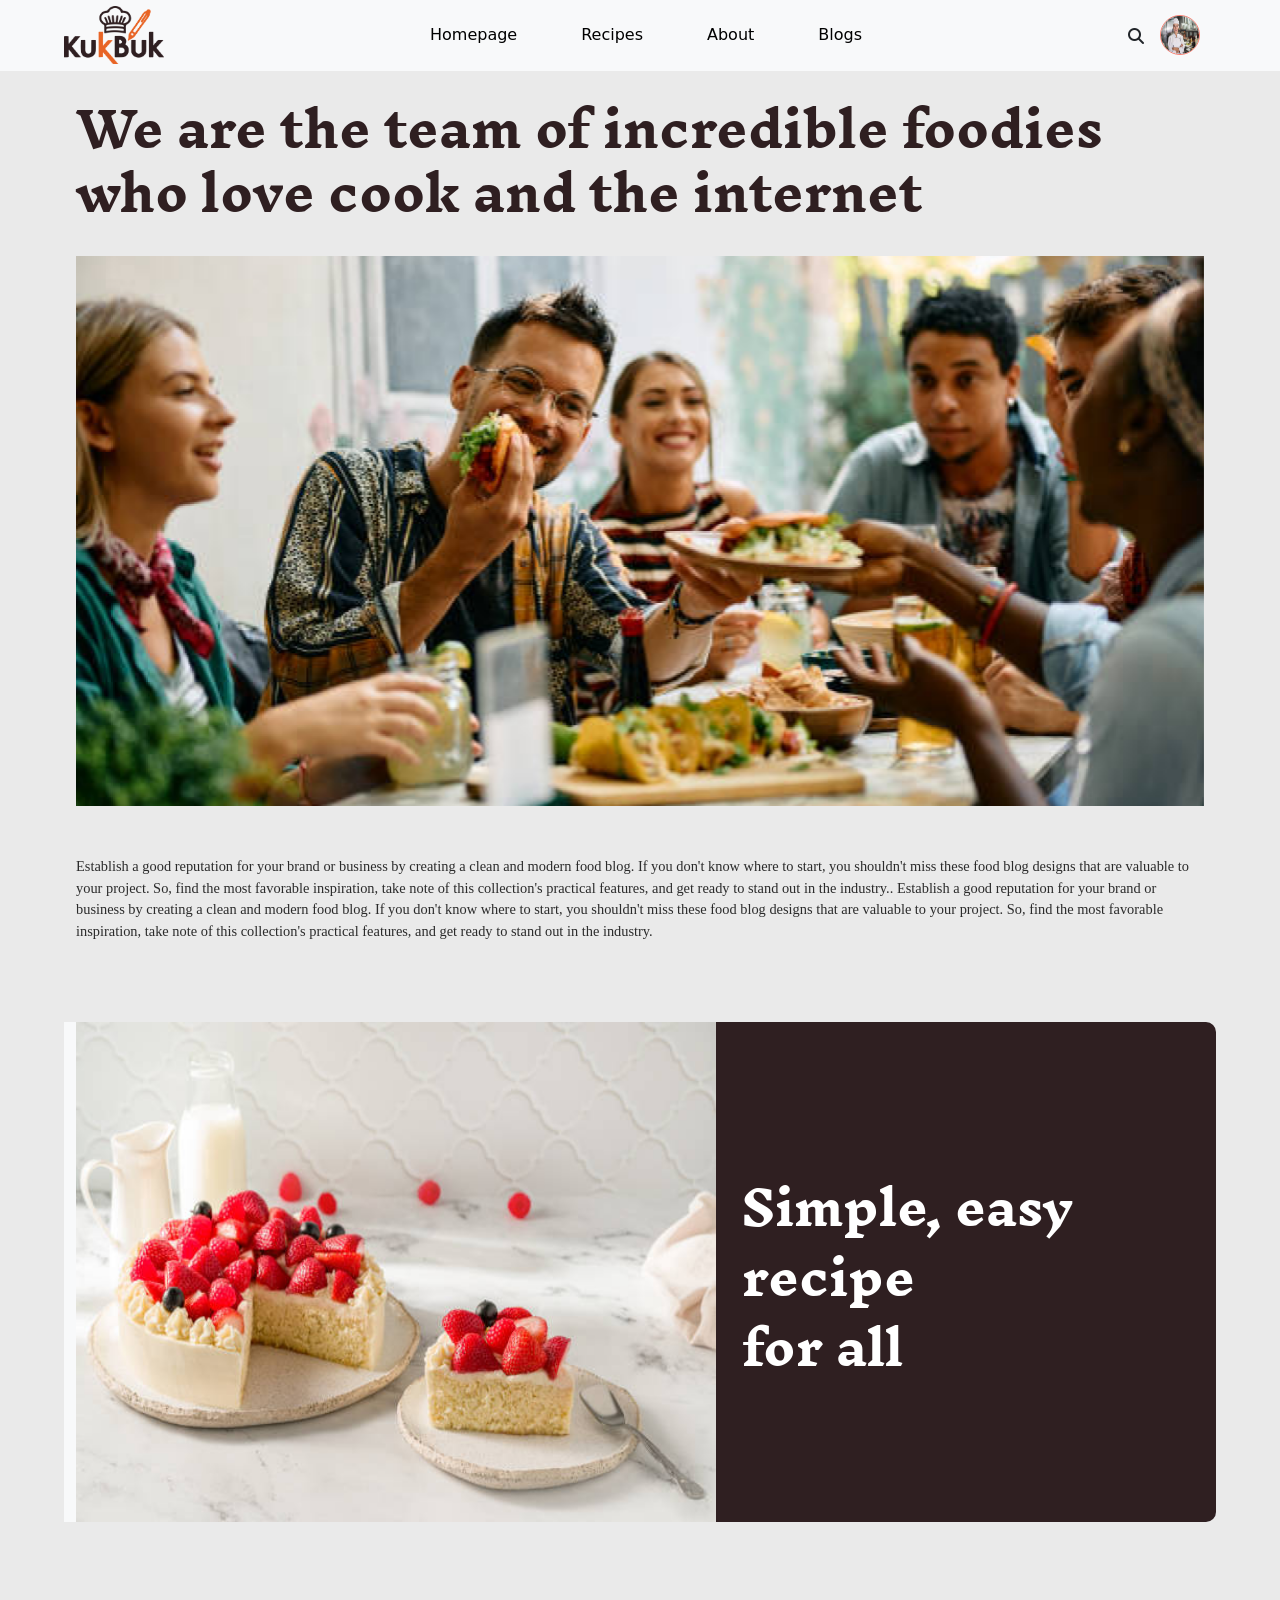
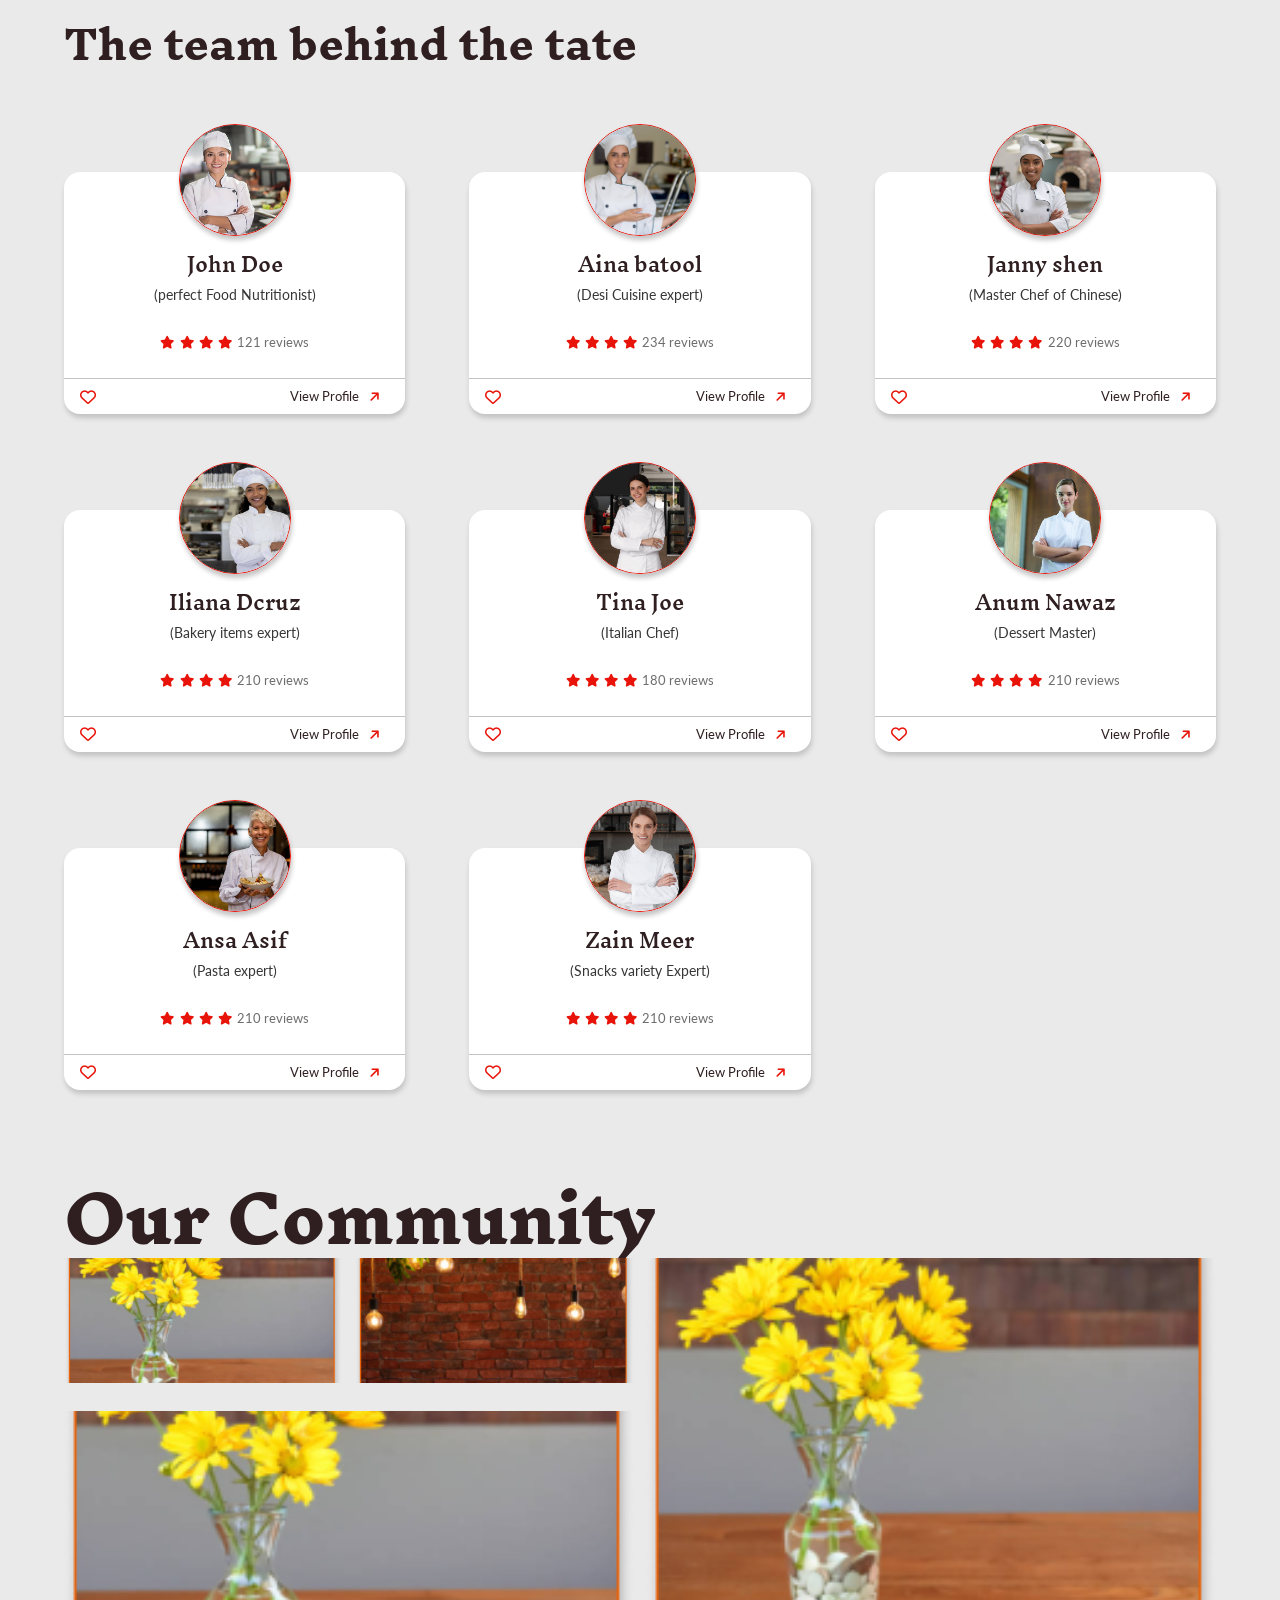
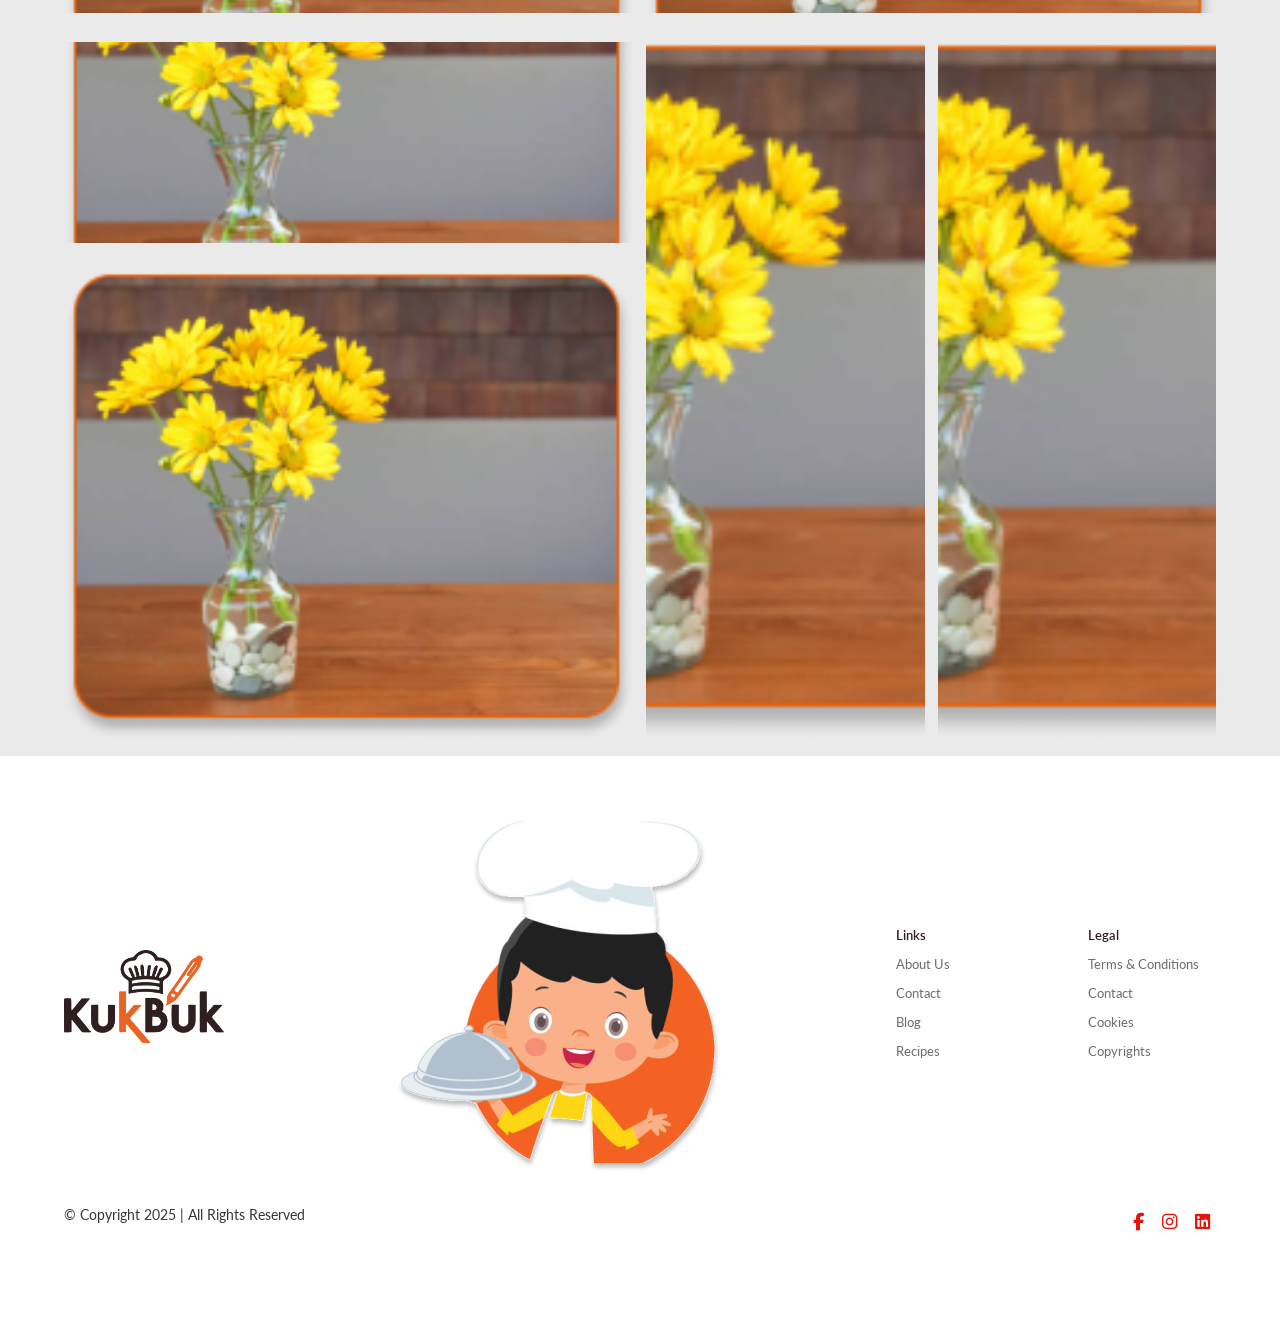
<file: public-src/Assets/blog-page/html/about.html>
<!DOCTYPE html>
<html lang="en">

<head>
  <meta charset="UTF-8">
  <meta name="viewport" content="width=device-width, initial-scale=1.0">
  <link rel="shortcut icon" href="../images/recipe-logo.png" type="image/x-icon" />
  <!-- Font Awesome Library -->
  <link rel="stylesheet" href="https://cdnjs.cloudflare.com/ajax/libs/font-awesome/6.7.2/css/all.min.css">
  <!-- Bootstrap cdn link -->
  <link rel="stylesheet" href="https://cdn.jsdelivr.net/npm/bootstrap@5.3.3/dist/css/bootstrap.min.css"
    integrity="sha384-QWTKZyjpPEjISv5WaRU9OFeRpok6YctnYmDr5pNlyT2bRjXh0JMhjY6hW+ALEwIH" crossorigin="anonymous">
  <script src="https://cdn.jsdelivr.net/npm/@popperjs/core@2.11.8/dist/umd/popper.min.js"
    integrity="sha384-I7E8VVD/ismYTF4hNIPjVp/Zjvgyol6VFvRkX/vR+Vc4jQkC+hVqc2pM8ODewa9r" crossorigin="anonymous">
    </script>
  <!-- Css File -->
  <link rel="stylesheet" href="../style.css">
  <title>About page</title>

<body>
  <!---------- Navbar Code ---------->
  <nav class="navbar navbar-expand-lg bg-body-tertiary fixed-top">
    <img src="../images/recipe-logo.png" alt="KukBuk" class="logo img" width="100">
    <a class="navbar-toggler" type="button" data-bs-toggle="collapse" style="background-color: white;"
      data-bs-target="#navbarSupportedContent" aria-controls="navbarSupportedContent" aria-expanded="false"
      aria-label="Toggle navigation">
      <span class="navbar-toggler-icon"></span>
    </a>
    <div class="collapse navbar-collapse" id="navbarSupportedContent">
      <ul class="navbar-nav mx-auto justify-content-center align-items-center gap-lg-5 gap-3  mb-2 mb-lg-0">
        <li class="nav-item mb-3 mb-lg-0">
          <a class="nav-link active " aria-current="page" href="/index.html">Homepage</a>
        </li>
        <li class="nav-item mb-3 mb-lg-0">
          <a class="nav-link active" aria-current="page" href="/public-src/Assets/all-recipes/html/recipees.html">Recipes</a>
        </li>
        <li class="nav-item mb-3 mb-lg-0">
          <a class="nav-link active" aria-current="page" href="/public-src/Assets/blog-page/html/about.html">About</a>
        </li>
        <li class="nav-item mb-3 mb-lg-0">
          <a class="nav-link active" aria-current="page" href="/public-src/Assets/blog-page/html/blogs.html">Blogs</a>
        </li>
      </ul>
      <form class="d-flex justify-content-center align-items-center mb-3 mb-lg-0" role="search">
        <span class="me-3 pt-1">
          <i class="fa-solid fa-magnifying-glass"></i>
        </span>
        <span class="me-3">
          <img src="../images/chef-image.jpeg" alt="img" class="navcolor img" width="40" height="40" style="border-radius: 50%; border: 1px solid salmon;">
        </span>
      </form>
    </div>
  </nav>

  <!---------- About header ---------->
  <main>
    <div class="container-xxl" id="About">
      <h2 class="abt-heading">We are the team of incredible foodies
        who love cook and the internet</h2>
      <div id="carouselExampleSlidesOnly" class="carousel slide slider" data-bs-ride="carousel">
        <div class="carousel-inner">
          <div class="carousel-item active">
            <img src="../images/image 6.png" class="d-block w-100" alt="..." height="550px">
          </div>
          <div class="carousel-item">
            <img src="../images/food-image2.jpg" class="d-block w-100" alt="..." height="550px">
          </div>
          <div class="carousel-item">
            <img src="../images/food-image.jpg" class="d-block w-100" alt="..." height="550px">
          </div>
        </div>
      </div>
      <p class="abt-para">Establish a good reputation for your brand or business by creating a clean and modern food
        blog.
        If you don't know where to start, you shouldn't miss these
        food blog designs that are valuable to your project. So, find the most favorable inspiration, take note of this
        collection's practical features, and get ready to
        stand out in the industry.. Establish a good reputation for your brand or business by creating a clean and
        modern
        food blog. If you don't know where to start,
        you shouldn't miss these food blog designs that are valuable to your project. So, find the most favorable
        inspiration, take note of this collection's practical
        features, and get ready to stand out in the industry.</p>
    </div>

    <!---------- About header 2 ---------->
    <div class="container-xxl abt-con">
      <div class="row abt-row">
        <div class="col-md-6 bg-light">
          <img src="../images/cake-image.jpeg" height="500px" width="640px">
        </div>
        <div class="col-md-6">
          <h3 class="abt-h3">Simple, easy <br> recipe <br> for all</h3>
        </div>
      </div>
    </div>

    <!---------- All Chefs Profile Code ---------->
    <section class="chefs">
      <div class="chef_head">
        <h3>The team behind the tate</h3>
      </div>
      <section class="chefs_display">
        <!-- Chef Profiles add dynamically here -->
      </section>
    </section>
    <!---------- Chef Preview Code ---------->
    <section class="chef_preview">
      <i class="fa-solid fa-close"></i>
      <div class="single_profile">
      </div>
    </section>

    <!----------------- Gallery Section ----------------->

    <section class="gallery_section">
      <h1 class="title">Our Community</h1>
      <div class="gallery_grid">
          <figure class="gallery__item gallery__item--1">
              <img src="../images/image 14.png" class="gallery__img">
              <figcaption>
                  <p>Our chefs working to prepare helthy meal</p>
                  <a href="./services.html"><button>Watch video</button></a>
              </figcaption>
          </figure>
          <figure class="gallery__item gallery__item--2">
              <img src="../images/image 15.png" class="gallery__img">
              <figcaption>
                  <p>Our chefs working to prepare helthy meal</p>
                  <a href="./services.html"><button>Watch video</button></a>
              </figcaption>
          </figure>
          <figure class="gallery__item gallery__item--3">
              <img src="../images/image 14.png" class="gallery__img">
              <figcaption>
                  <p>Our chefs working to prepare helthy meal</p>
                  <a href="./services.html"><button>Watch video</button></a>
              </figcaption>
          </figure>
          <figure class="gallery__item gallery__item--4">
              <img src="../images/image 14.png" class="gallery__img">
              <figcaption>
                  <p>Our chefs working to prepare helthy meal</p>
                  <a href="./services.html"><button>Watch video</button></a>
              </figcaption>
          </figure>
          <figure class="gallery__item gallery__item--5">
              <img src="../images/image 14.png" class="gallery__img">
              <figcaption>
                  <p>Our chefs working to prepare helthy meal</p>
                  <a href="./services.html"><button>Watch video</button></a>
              </figcaption>
          </figure>
          <figure class="gallery__item gallery__item--6">
              <img src="../images/image 14.png" class="gallery__img">
              <figcaption>
                  <p>Our chefs working to prepare helthy meal</p>
                  <a href="./services.html"><button>Watch video</button></a>
              </figcaption>
          </figure>
          <figure class="gallery__item gallery__item--7">
              <img src="../images/image 14.png" class="gallery__img">
              <figcaption>
                  <p>Our chefs working to prepare helthy meal</p>
                  <a href="./services.html"><button>Watch video</button></a>
              </figcaption>
          </figure>
          <figure class="gallery__item gallery__item--8">
              <img src="../images/image 14.png" class="gallery__img">
              <figcaption>
                  <p>Our chefs working to prepare helthy meal</p>
                  <a href="./services.html"><button>Watch video</button></a>
              </figcaption>
          </figure>
      </div>
  </section>
  </main>

  <!---------- Footer Code ---------->
  <footer>
    <div class="footer1">
      <div class="foot_logo">
        <img src="/public-src/Assets/Homepage/assets/logo&profiles/recipe-logo.png">
      </div>
      <div class="foot_image">
        <img src="/public-src/Assets/Homepage/assets/logo&profiles/foot_image.png">
      </div>
      <div class="foot_links">
        <h6>Links</h6>
        <a href="./Assets/blog-page/html/about.html">About Us</a>
        <a href="#">Contact</a>
        <a href="./Assets/blog-page/html/blogs.html">Blog</a>
        <a href="./Assets/all-recipes/html/Recipes.html">Recipes</a>
      </div>
      <div class="foot_legal">
        <h6>Legal</h6>
        <a href="#">Terms & Conditions</a>
        <a href="#">Contact</a>
        <a href="#">Cookies</a>
        <a href="#">Copyrights</a>
      </div>
    </div>
    <div class="footer2">
      <div class="copy_text">
        <p>© Copyright 2025 | All Rights Reserved</p>
      </div>
      <div class="social_icons">
        <i class="fa-brands fa-facebook-f"></i>
        <i class="fa-brands fa-instagram"></i>
        <i class="fa-brands fa-linkedin"></i>
      </div>
    </div>
  </footer>

  <script src="https://cdn.jsdelivr.net/npm/bootstrap@5.3.3/dist/js/bootstrap.bundle.min.js"></script>
  <script src="../index.js"></script>
</body>

</html>
</file>
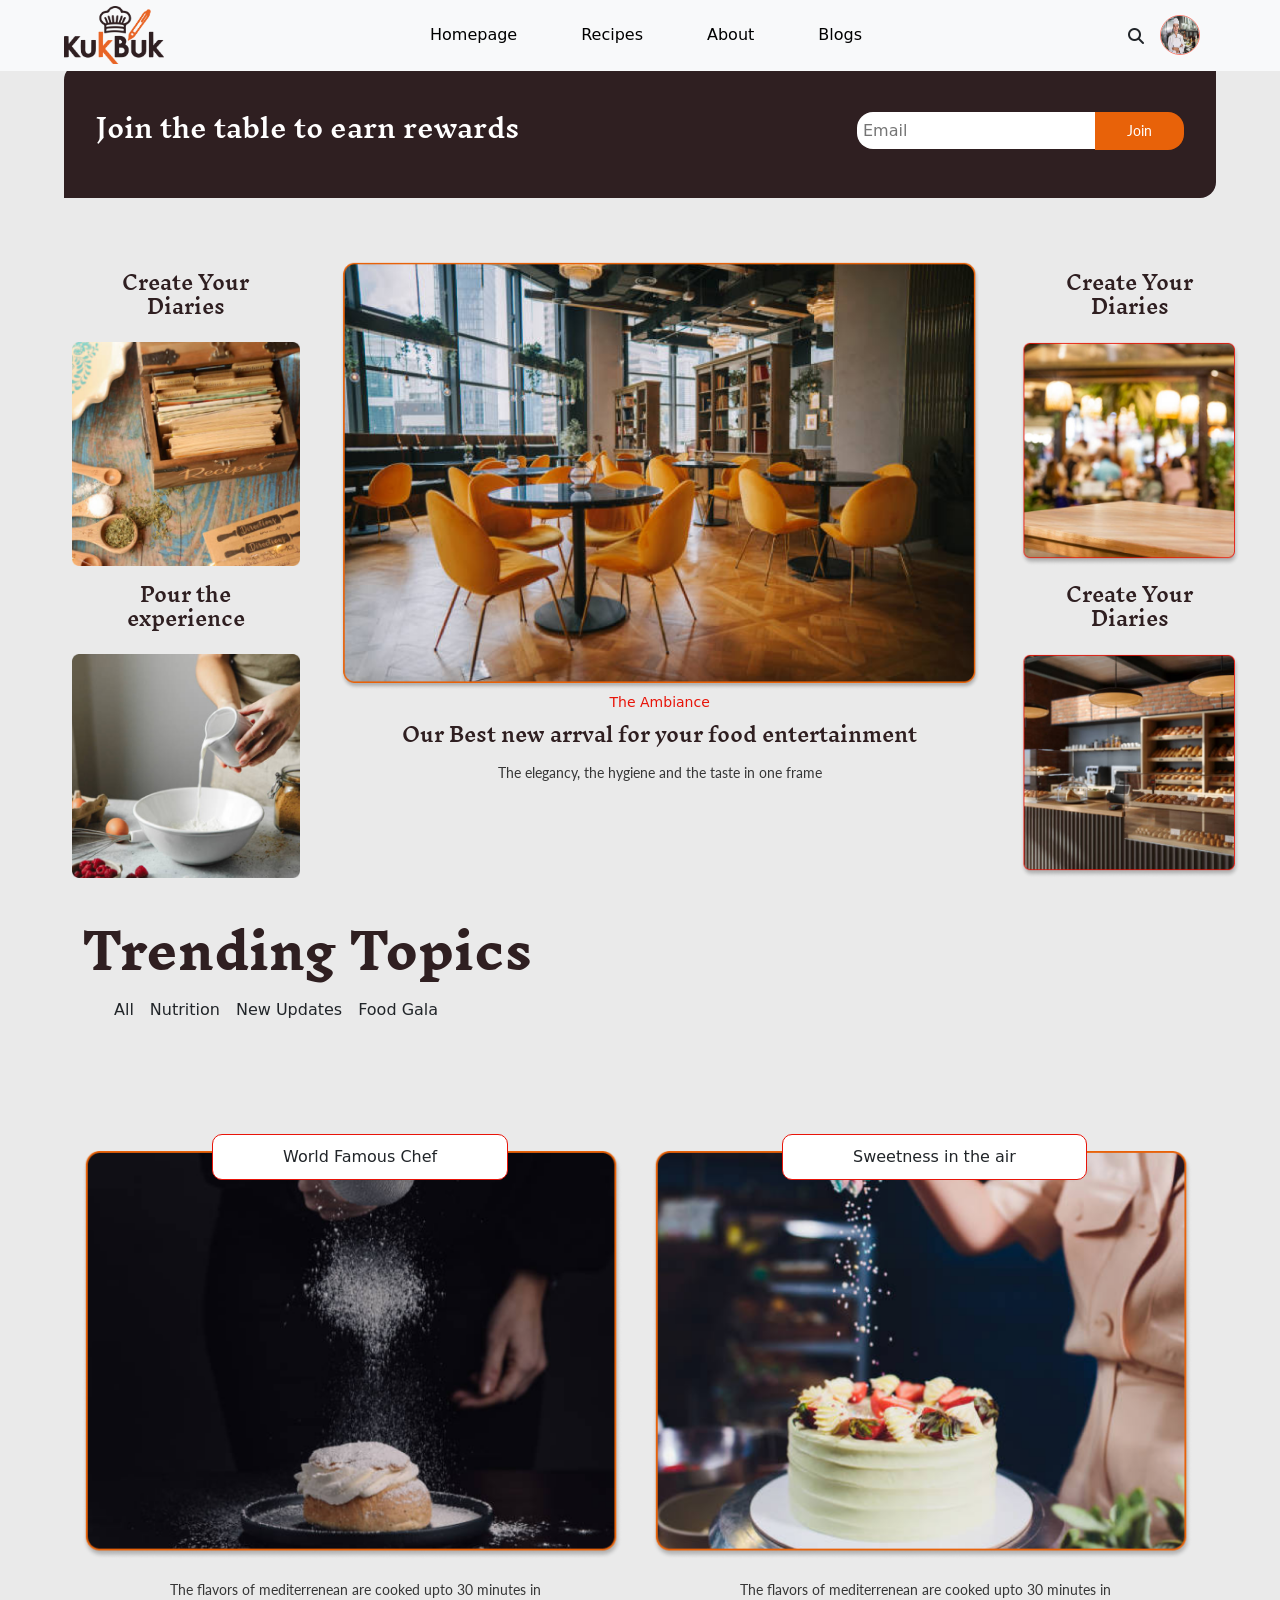
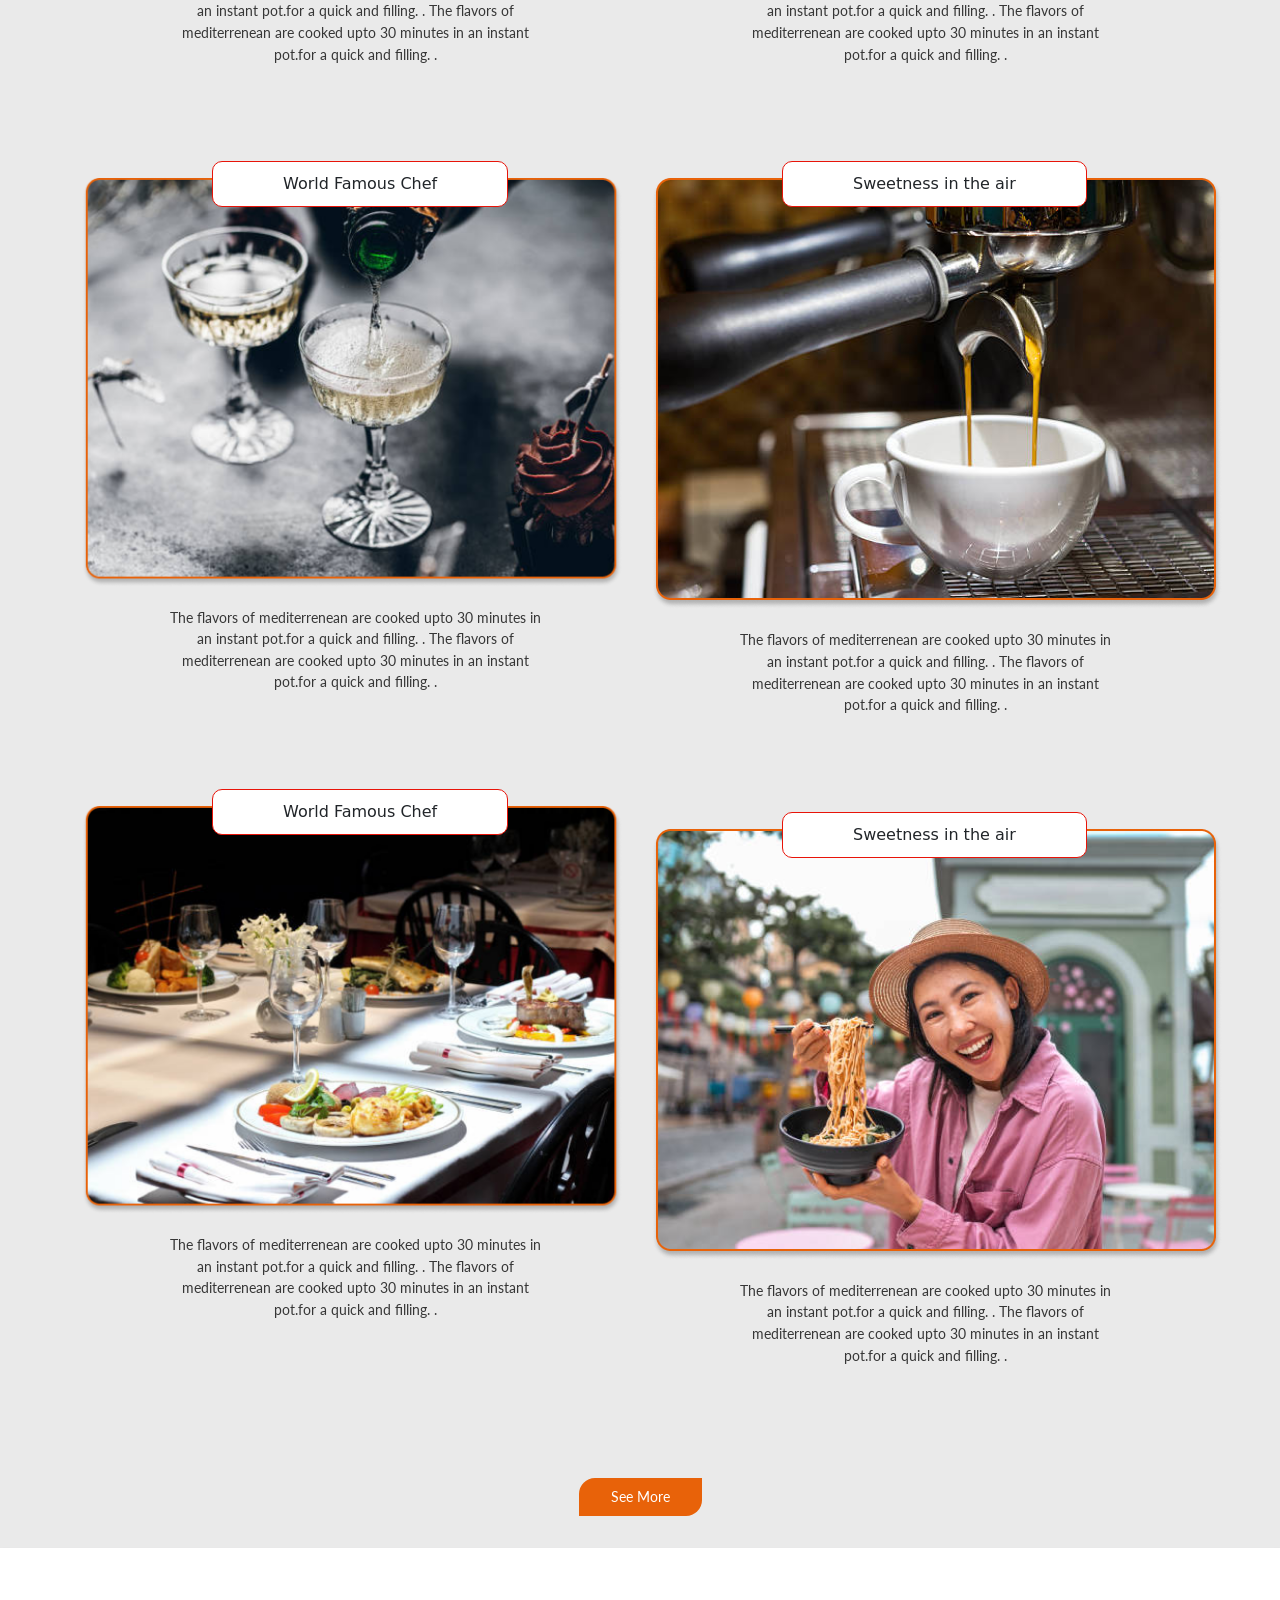
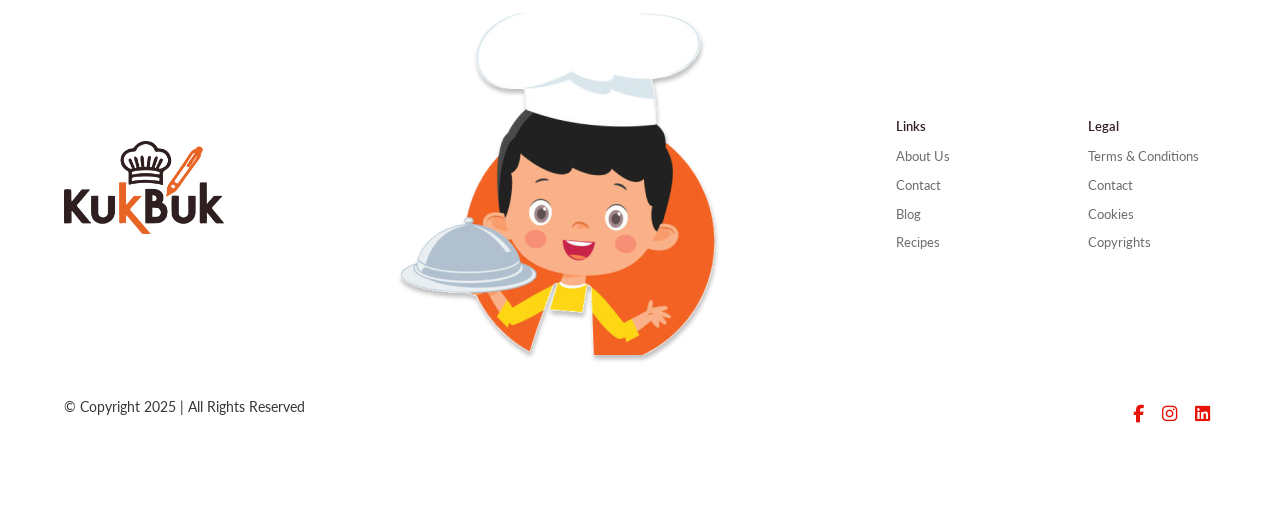
<file: public-src/Assets/blog-page/html/blogs.html>
<!DOCTYPE html>
<html lang="en">

<head>
  <meta charset="UTF-8">
  <meta name="viewport" content="width=device-width, initial-scale=1.0">
  <link rel="shortcut icon" href="../images/recipe-logo.png" type="image/x-icon" />
  <!-- Font Awesome Library -->
  <link rel="stylesheet" href="https://cdnjs.cloudflare.com/ajax/libs/font-awesome/6.7.2/css/all.min.css">
  <!-- Bootstrap cdn link -->
  <link rel="stylesheet" href="https://cdn.jsdelivr.net/npm/bootstrap@5.3.3/dist/css/bootstrap.min.css"
    integrity="sha384-QWTKZyjpPEjISv5WaRU9OFeRpok6YctnYmDr5pNlyT2bRjXh0JMhjY6hW+ALEwIH" crossorigin="anonymous">
  <script src="https://cdn.jsdelivr.net/npm/@popperjs/core@2.11.8/dist/umd/popper.min.js"
    integrity="sha384-I7E8VVD/ismYTF4hNIPjVp/Zjvgyol6VFvRkX/vR+Vc4jQkC+hVqc2pM8ODewa9r" crossorigin="anonymous">
    </script>
  <!-- Css File -->
  <link rel="stylesheet" href="../style.css">
  <title>Blogspage</title>
</head>

<body>
  <!---------- Navbar Code ---------->
  <nav class="navbar navbar-expand-lg bg-body-tertiary fixed-top">
    <img src="../images/recipe-logo.png" alt="KukBuk" class="logo img" width="100">
    <a class="navbar-toggler" type="button" data-bs-toggle="collapse" style="background-color: white;"
      data-bs-target="#navbarSupportedContent" aria-controls="navbarSupportedContent" aria-expanded="false"
      aria-label="Toggle navigation">
      <span class="navbar-toggler-icon"></span>
    </a>
    <div class="collapse navbar-collapse" id="navbarSupportedContent">
      <ul class="navbar-nav mx-auto justify-content-center align-items-center gap-lg-5 gap-3  mb-2 mb-lg-0">
        <li class="nav-item mb-3 mb-lg-0">
          <a class="nav-link active " aria-current="page" href="/index.html">Homepage</a>
        </li>
        <li class="nav-item mb-3 mb-lg-0">
          <a class="nav-link active" aria-current="page" href="/public-src/Assets/all-recipes/html/recipees.html">Recipes</a>
        </li>
        <li class="nav-item mb-3 mb-lg-0">
          <a class="nav-link active" aria-current="page" href="/public-src/Assets/blog-page/html/about.html">About</a>
        </li>
        <li class="nav-item mb-3 mb-lg-0">
          <a class="nav-link active" aria-current="page" href="/public-src/Assets/blog-page/html/blogs.html">Blogs</a>
        </li>
      </ul>
      <form class="d-flex justify-content-center align-items-center mb-3 mb-lg-0" role="search">
        <span class="me-3 pt-1">
          <i class="fa-solid fa-magnifying-glass"></i>
        </span>
        <span class="me-3">
          <img src="../images/chef-image.jpeg" alt="img" class="navcolor img" width="40" height="40" style="border-radius: 50%; border: 1px solid salmon;">
        </span>
      </form>
    </div>
  </nav>

  <main>
    <!---------- Newsletter Code ---------->
    <section class="newsletter">
      <h4>Join the table to earn rewards</h4>
      <div class="input">
        <input type="text" placeholder="Email">
        <button class="input_join">Join</button>
      </div>
    </section>

    <!---------- Blogs display Code ---------->
    <section class="blog_collection">
      <section class="blogs_display">
        <div class="blog_col">
          <a href="/public-src/Assets/blog-page/html/fullBlog.html">
            <div class="blog">
              <h5>Create Your Diaries</h5>
              <img src="/public-src/Assets/Homepage/assets/blogs/blog1.png">
            </div>
          </a>
          <a href="/public-src/Assets/blog-page/html/fullBlog.html">
            <div class="blog">
              <h5>Pour the experience</h5>
              <img src="/public-src/Assets/Homepage/assets/blogs/blog2.png">
            </div>
          </a>
        </div>
        <div class="blog_col2">
          <a href="/public-src/Assets/blog-page/html/fullBlog.html">
            <div class="blog">
              <img src="/public-src/Assets/Homepage/assets/blogs/blog3.png">
              <small>The Ambiance</small>
              <h5>Our Best new arrval for your food entertainment</h5>
              <p>The elegancy, the hygiene and the taste in one frame</p>
            </div>
          </a>
        </div>
        <div class="blog_col">
          <a href="/public-src/Assets/blog-page/html/fullBlog.html">
            <div class="blog">
              <h5>Create Your Diaries</h5>
              <img src="/public-src/Assets/Homepage/assets/blogs/blog4.png">
            </div>
          </a>
          <a href="/public-src/Assets/blog-page/html/fullBlog.html">
            <div class="blog">
              <h5>Create Your Diaries</h5>
              <img src="/public-src/Assets/Homepage/assets/blogs/blog5.png">
            </div>
          </a>
        </div>
      </section>
    </section>

    <!---------- Blogs Card Code ---------->
    <div class="container" style="margin: 0 auto;">
      <h2 class="heading">Trending Topics</h2>
      <ul class="list">
        <li>All</li>
        <li>Nutrition</li>
        <li>New Updates</li>
        <li>Food Gala</li>
      </ul>
      <div class="row">
        <div class="col-md-6">
          <div class="chefs">
            <div class="world">World Famous Chef</div>
            <img class="feature-img1" src="../images/feature3 1.png" width="540px">
            <p class="p">The flavors of mediterrenean are cooked upto 30 minutes in <br>
              an instant pot.for a quick and filling. . The flavors of <br>
              mediterrenean are cooked upto 30 minutes in an instant <br>
              pot.for a quick and filling. .</p>
          </div>
          <div class="chefs">
            <div class="world">World Famous Chef</div>
            <img class="feature-img1" src="../images/image (1).png" width="540px">
            <p class="p">The flavors of mediterrenean are cooked upto 30 minutes in <br>
              an instant pot.for a quick and filling. . The flavors of <br>
              mediterrenean are cooked upto 30 minutes in an instant <br>
              pot.for a quick and filling. .</p>
          </div>
          <div class="chefs">
            <div class="world">World Famous Chef</div>
            <img class="feature-img1" src="../images/image (2).png" width="540px">
            <p class="p">The flavors of mediterrenean are cooked upto 30 minutes in <br>
              an instant pot.for a quick and filling. . The flavors of <br>
              mediterrenean are cooked upto 30 minutes in an instant <br>
              pot.for a quick and filling. .</p>
          </div>
        </div>
        <div class="col-md-6">
          <div class="chefs">
            <div class="world">Sweetness in the air</div>
            <img class="feature-img1" src="../images/image (3).png" width="540px">
            <p class="p">The flavors of mediterrenean are cooked upto 30 minutes in <br>
              an instant pot.for a quick and filling. . The flavors of <br>
              mediterrenean are cooked upto 30 minutes in an instant <br>
              pot.for a quick and filling. .</p>
          </div>
          <div class="chefs">
            <div class="world">Sweetness in the air</div>
            <img class="feature-img1" src="../images/image (5).png"="540px">
            <p class="p">The flavors of mediterrenean are cooked upto 30 minutes in <br>
              an instant pot.for a quick and filling. . The flavors of <br>
              mediterrenean are cooked upto 30 minutes in an instant <br>
              pot.for a quick and filling. .</p>
          </div>
          <div class="chefs">
            <div class="world">Sweetness in the air</div>
            <img class="feature-img1" src="../images/image (6).png"="540px">
            <p class="p">The flavors of mediterrenean are cooked upto 30 minutes in <br>
              an instant pot.for a quick and filling. . The flavors of <br>
              mediterrenean are cooked upto 30 minutes in an instant <br>
              pot.for a quick and filling. .</p>
          </div>
        </div>
      </div>
    </div>
    <div>
      <button class="More-btn">See More</button>
    </div>
  </main>

  <!---------- Footer Code ---------->
  <footer>
    <div class="footer1">
      <div class="foot_logo">
        <img src="/public-src/Assets/Homepage/assets/logo&profiles/recipe-logo.png">
      </div>
      <div class="foot_image">
        <img src="/public-src/Assets/Homepage/assets/logo&profiles/foot_image.png">
      </div>
      <div class="foot_links">
        <h6>Links</h6>
        <a href="./about.html">About Us</a>
        <a href="#">Contact</a>
        <a href="./blogs.html">Blog</a>
        <a href="./Assets/all-recipes/html/Recipes.html">Recipes</a>
      </div>
      <div class="foot_legal">
        <h6>Legal</h6>
        <a href="#">Terms & Conditions</a>
        <a href="#">Contact</a>
        <a href="#">Cookies</a>
        <a href="#">Copyrights</a>
      </div>
    </div>
    <div class="footer2">
      <div class="copy_text">
        <p>© Copyright 2025 | All Rights Reserved</p>
      </div>
      <div class="social_icons">
        <i class="fa-brands fa-facebook-f"></i>
        <i class="fa-brands fa-instagram"></i>
        <i class="fa-brands fa-linkedin"></i>
      </div>
    </div>
  </footer>



  <script src="https://cdn.jsdelivr.net/npm/bootstrap@5.3.3/dist/js/bootstrap.bundle.min.js"></script>
  <script src="../index.js"></script>
</body>

</html>
</file>
<file: public-src/Assets/blog-page/style.css>
/********** Fonts Styling **********/

@import url("https://fonts.googleapis.com/css2?family=Lato:ital,wght@0,100;0,300;0,400;0,700;0,900;1,100;1,300;1,400;1,700;1,900&display=swap");
@import url("https://fonts.googleapis.com/css2?family=Inknut+Antiqua:wght@300;400;500;600;700;800;900&display=swap");

/********** Overall Page Styling **********/

* {
  padding: 0;
  margin: 0;
  box-sizing: border-box;
  scroll-behavior: smooth;
}

body {
  max-width: 100vw;
  overflow-x: hidden;
  background-color: var(--background-color);
}

/********* scrollbar css ************/
::-webkit-scrollbar {
  width: 6px !important;
}

::-webkit-scrollbar-track {
  background: #f1f1f1 !important;
}

::-webkit-scrollbar-thumb {
  background: #888 !important;
  border-radius: 10px !important;
}

::-webkit-scrollbar-thumb:hover {
  background: #555 !important;
}

:root {
  --primary-color: #e81409;
  --secondary-color: #e86209;
  --gradient-color: radial-gradient(circle, #e86209 15%, #e81409 85%);
  --headings-color: #2f1f21;
  --background-color: #eaeaea;
  --black-tint1: #363636;
  --black-tint2: #6d6d6d;
  --black-tint3: #a3a3a3;
  --black-tint4: #c3c3c3;
  --white-color: #ffffff;
  --box-shadow: 1px 4px 5px #c3c3c3;
}

h1 {
  font-family: "inknut antiqua";
  font-weight: 800;
  font-size: 4rem;
  line-height: 4rem;
  color: var(--headings-color);
}

h2 {
  font-family: "lato";
  font-weight: 700;
  font-size: 3rem;
  line-height: 4rem;
  color: var(--headings-color);
}

h3 {
  font-family: "inknut antiqua";
  font-weight: 700;
  font-size: 2.5rem;
  line-height: 4rem;
  color: var(--headings-color);
}

h4 {
  font-family: "inknut antiqua";
  font-weight: 600;
  font-size: 1.6rem;
  line-height: 2rem;
  color: var(--headings-color);
}

h5 {
  font-family: "inknut antiqua";
  font-weight: 600;
  font-size: 1.2rem;
  line-height: 1.5rem;
  color: var(--headings-color);
}

h6 {
  font-family: "lato";
  font-weight: 600;
  font-size: 0.8rem;
  line-height: 1rem;
  color: var(--headings-color);
}

p {
  font-family: "lato";
  font-weight: 400;
  font-size: 0.9rem;
  color: var(--black-tint1);
}

button {
  all: unset;
  background-color: var(--secondary-color);
  padding: 0.5rem 2rem;
  display: block;
  margin: 1rem auto;
  color: var(--white-color);
  font-family: "lato";
  font-size: 0.9rem;
  border-radius: 1rem 0 1rem 0;
  cursor: pointer;
  transition: background 0.4s linear;

  &:hover {
    background: var(--gradient-color);
  }
}

.navbar {
  padding: 0.4rem 4rem;
}

main {
  width: 90vw;
  margin: 0 auto;
}

/********************************/
/********** About page **********/
/********************************/

.abt-heading {
  font-family: "Inknut Antiqua";
  margin: 6rem 0 2rem 0;
}

.slider {
  margin-bottom: 50px;
}

.abt-para {
  font-family: "Inter";
  color: #2b2b2b;
}

.abt-con {
  margin-top: 80px;
  margin-bottom: 90px;
}

.abt-row {
  background-color: #2f1f21;
  border-radius: 10px;
  height: 500px;
}

.abt-h3 {
  font-family: "Inknut Antiqua";
  color: white;
  line-height: 70px;
  font-size: 47px;
  margin-left: 90px;
  margin-top: 150px;
}

.team {
  font-family: "Inknut Antiqua";
  font-size: 43px;
  margin-bottom: 40px;
  margin-left: 50px;
}

.abt-card1 {
  box-shadow: 20px 20px 60px #bebebe, -20px -20px 60px #ffffff;
  position: relative;
  margin-bottom: 50px;
  margin-left: 50px;
}

.abt-card2 {
  box-shadow: 20px 20px 60px #bebebe, -20px -20px 60px #ffffff;
  position: relative;
  margin-bottom: 50px;
  margin-left: 25px;
}

.abt-card3 {
  box-shadow: 20px 20px 60px #bebebe, -20px -20px 60px #ffffff;
  position: relative;
  margin-bottom: 50px;
  margin-left: 25px;
}

.abt-card4 {
  box-shadow: 20px 20px 60px #bebebe, -20px -20px 60px #ffffff;
  position: relative;
  margin-bottom: 50px;
  margin-left: 25px;
}

.card-heading {
  font-family: "Inter";
  font-size: 29px;
  font-weight: 500;
  margin-top: 90px;
}

.card-para {
  font-family: "Lato";
  color: #363636;
  font-size: 18px;
}

.card-heading:hover {
  color: #e81409;
}

.card-para:hover {
  color: #e81409;
}

.icons {
  margin-left: 40px;
  margin-bottom: 20px;
}

.icon1 {
  color: #e81409;
  margin-top: 2px;
}

.review {
  font-family: "Lato";
  font-size: 15px;
  color: #6d6d6d;
  margin-left: 10px;
}

.view {
  background-color: white;
  width: 287px;
  border: #ffffff;
  border-bottom-right-radius: 10px;
  border-bottom-left-radius: 10px;
}

.view-btn {
  font-family: "Inter";
  margin-top: 10px;
  margin-left: 100px;
}

.view-btn:hover {
  color: #e81409;
}

.like {
  margin-top: 12px;
  font-size: 20px;
  color: #e81409;
  margin-left: 20px;
}

.arr {
  margin-left: 10px;
}

.text-abt {
  font-family: "Inknut Antiqua";
  font-size: 48px;
  margin-top: 80px;
  margin-left: 30px;
}

/******************** Gallery Section ********************/

.gallery_grid {
  display: grid;
  grid-template-columns: repeat(8, 1fr);
  grid-template-rows: repeat(8, 5vw);
  grid-gap: 0.8rem;
}

.gallery_grid .gallery__item {
  position: relative;
}

.gallery__item figcaption {
  position: absolute;
  top: 0;
  right: 0;
  left: 0;
  bottom: 0;
  background-color: #1c1c1cdc;
  display: flex;
  flex-direction: column;
  justify-content: center;
  align-items: center;
  color: white;
  font-size: 0.7rem;
  border: 2px solid #d75f28;
  opacity: 0;
  transition: all 0.6s linear;
}

.gallery__item:hover figcaption {
  opacity: 1;
}

.gallery__item figcaption button {
  outline: none;
  border: none;
  background-color: #d75f28;
  padding: 0.2rem 1rem;
  color: white;
  margin: 1rem 0;
  font-size: 0.7rem;
  cursor: pointer;

  &:hover {
    background-color: #a6161c;
  }
}

.gallery__item--1 {
  grid-column-start: 1;
  grid-column-end: 3;
  grid-row-start: 1;
  grid-row-end: 3;
}

.gallery__item--2 {
  grid-column-start: 3;
  grid-column-end: 5;
  grid-row-start: 1;
  grid-row-end: 3;
}

.gallery__item--3 {
  grid-column-start: 5;
  grid-column-end: 9;
  grid-row-start: 1;
  grid-row-end: 6;
}

.gallery__item--4 {
  grid-column-start: 1;
  grid-column-end: 5;
  grid-row-start: 3;
  grid-row-end: 6;
}

.gallery__item--5 {
  grid-column-start: 1;
  grid-column-end: 5;
  grid-row-start: 6;
  grid-row-end: 9;
}

.gallery__item--6 {
  grid-column-start: 7;
  grid-column-end: 9;
  grid-row-start: 6;
  grid-row-end: 10;
}

.gallery__item--7 {
  grid-column-start: 5;
  grid-column-end: 7;
  grid-row-start: 6;
  grid-row-end: 10;
}

.gallery__item--8 {
  grid-column-start: 1;
  grid-column-end: 5;
  grid-row-start: 9;
  grid-row-end: 10;
}

.gallery_grid .gallery__img {
  width: 100%;
  height: 100%;
  object-fit: cover;
}

/********** Newsletter Styling **********/

.newsletter {
  background-color: var(--headings-color);
  border-radius: 1rem 0 1rem 0;
  padding: 2rem;
  display: flex;
  justify-content: space-between;
  align-items: center;
  margin: 4rem 0;
}

.newsletter h4 {
  color: var(--white-color);
  width: 30rem;
}

.newsletter .input {
  display: flex;
  align-items: center;
}

.newsletter input {
  all: unset;
  padding: 0.4rem 2rem 0.4rem 0.4rem;
  background-color: var(--white-color);
  border-radius: 1rem 0 0 1rem;
}

.newsletter .input_join {
  border-radius: 0 1rem 1rem 0;
}

/********** Chefs Display Styling **********/

.chefs {
  margin: 5rem 0;
}

.chefs_display {
  display: grid;
  grid-template-columns: repeat(auto-fit, minmax(250px, 1fr));
  gap: 6rem 4rem;
  margin: 6rem 0;
}

.chefs_display .chef_profile {
  background-color: var(--white-color);
  box-shadow: var(--box-shadow);
  border-radius: 1rem;
}

.chefs_display .chef_profile .chef_img {
  width: 7rem;
  height: 7rem;
  object-fit: cover;
  border-radius: 50%;
  border: 0.1rem solid var(--primary-color);
  box-shadow: var(--box-shadow);
  display: block;
  margin: -3rem auto 1rem auto;
}

.chefs_display .chef_profile .chef_content {
  align-self: center;
  justify-self: center;
  text-align: center;
}

.chefs_display .chef_profile .ratings {
  margin: 1.5rem 0;
}

.chefs_display .chef_profile .ratings i {
  font-size: 0.8rem;
  color: var(--primary-color);
}

.chefs_display .chef_profile .ratings span {
  font-family: "lato";
  font-size: 0.8rem;
  color: var(--black-tint2);
}

.chefs_display .chef_profile .chef_links {
  display: flex;
  justify-content: space-between;
  align-items: center;
  border-top: 0.1rem solid var(--black-tint4);
  padding: 0.5rem 1rem;
}

.chefs_display .chef_profile .chef_links i {
  color: var(--primary-color);
}

.chefs_display .chef_profile .chef_links .chef_btn {
  all: unset;
  font-family: "lato";
  color: var(--headings-color);
  font-size: 0.8rem;
}

.chefs_display .chef_profile .chef_links .chef_btn i {
  transform: rotate(-45deg);
  margin: 0 0.5rem;
}

/********** Chef Preview **********/

.chef_preview {
  position: fixed;
  right: 0;
  top: 0;
  left: 0;
  bottom: 0;
  z-index: 2000;
  background-color: var(--black-tint1);
  width: 100vw;
  height: 100vh;
  display: none;
  justify-content: center;
  align-items: center;
  transition: all 0.5s linear;
}

.chef_preview .fa-close {
  position: absolute;
  top: 2rem;
  right: 4rem;
  ;
  color: var(--white-color);
}

.single_profile {
  background-color: var(--white-color);
  border: 1px solid var(--secondary-color);
  width: 40vw;
  height: 90vh;
  border-radius: 0 1rem 0 1rem;
  display: flex;
  flex-direction: column;
  justify-content: center;
  align-items: center;
  padding: 4rem 4rem;
}

.single_profile .chef_image {
  width: 8rem;
  height: 8rem;
}

.single_profile .chef_image img {
  width: 100%;
  height: 100%;
  border-radius: 50%;
  object-fit: cover;
  border: 1px solid var(--secondary-color);
}

.single_profile .cheftag {
  color: var(--black-tint1);
  font-family: "lato";
}

.single_profile .chefbio {
  margin: 2rem 0;
  text-align: center;
  color: var(--black-tint1);
}

.single_profile .chef_rating {
  margin: 1rem 0;
  display: flex;
  align-items: center;
}

.single_profile .stars {
  color: var(--primary-color);
  font-size: 0.9rem;
  margin: 0 1rem;
}

.single_profile .chef_review {
  margin: 0 1rem;
  color: var(--black-tint1);
}

.single_profile .chef_social {
  margin-top: 2rem;
}

.single_profile .chef_social i {
  color: var(--primary-color);
  font-size: 1.5rem;
  padding: 0 0.5rem;
}

/********** Blogs Collection Styling **********/

.blog_collection {
  margin: 2rem 0;
}

.blogs_display {
  display: grid;
  grid-template-columns: 1fr 3fr 1fr;
  gap: 2rem;
  margin: 2rem 0;
}

.blogs_display .blog_col img {
  height: 14rem;
  margin: 0.5rem;
}

.blogs_display .blog_col2 img {
  width: 50vw;
}

.blogs_display a {
  text-decoration: none;
}

.blogs_display .blog {
  text-align: center;
}

.blogs_display .blog h5 {
  padding: 0.5rem 2rem;
}

.blogs_display .blog small {
  color: var(--primary-color);
}

/********** Blogs Card Styling **********/

.container {
  width: 100vw;
  margin: 5rem 0;
}

.heading {
  font-family: "Inknut Antiqua";
  font-weight: bold;
  margin: 1rem 0;
}

.list {
  list-style-type: none;
  display: flex;
  gap: 0 1rem;
}

.feature-img1 {
  margin-top: 2rem;
}

.world {
  position: absolute;
  margin-top: 1rem;
  border: 1px solid #e81409;
  background-color: white;
  margin-left: 130px;
  padding: 10px 70px;
  border-radius: 10px;
}

.p {
  text-align: center;
  margin-top: 20px;
}

li:hover {
  color: #e81409;
}

.More-btn {
  background-color: #e86209;
  color: white;
  margin: 2rem auto;
  display: block;
}

/********************************/
/********** Full Blog page **********/
/********************************/

.cr-img1 {
  border: 2px solid #e86209;
  border-radius: 15px;
}

.cr-box {
  background-color: #ffffff;
  border: 1px solid #e86209;
  position: absolute;
  margin-left: 350px;
  top: 540px;
  width: 590px;
  height: 50px;
  border-radius: 10px;
}

.cr-text {
  margin-left: 150px;
  margin-top: 10px;
  color: #2f1f21;
}

.star-icon {
  color: #e81409;
  margin-top: 90px;
  gap: 3px;
  font-size: 17px;
}

.rev {
  color: #363636;
  font-family: "Lato";
  margin-left: 15px;
  font-size: 14px;
  margin-top: 90px;
}

.heading-blog {
  font-family: "Inknut Antiqua";
  font-size: 32px;
}

.long-para {
  font-family: "Inter";
  font-size: 17px;
  color: #6d6d6d;
  margin-top: 40px;
}

.see-more {
  color: #e86209;
}

.heart {
  color: #e81409;
  font-size: 22px;
}

.like1 {
  margin-left: 15px;
  font-family: "Lato";
}

.message {
  color: #e81409;
  font-size: 22px;
  margin-left: 30px;
}

.clock {
  color: #e81409;
  font-size: 22px;
  margin-left: 30px;
}

.blog-icons {
  color: #e81409;
  margin-left: 240px;
}

.b-icon1 {
  margin-left: 20px;
  font-size: 25px;
}

.dia1 {
  margin-top: 80px;
  margin-left: 80px;
}

.dia2 {
  margin-top: 40px;
  margin-left: 80px;
}

/********** Footer Styling **********/

footer {
  width: 100vw;
  padding: 4rem;
  background-color: var(--white-color);
  box-shadow: var(--box-shadow);
}

.footer1 {
  width: 90vw;
  margin: 0 auto;
  display: grid;
  grid-template-columns: 2fr 2fr 1fr 1fr;
  align-items: center;
  gap: 2rem 4rem;
}

.footer1 .foot_logo img {
  width: 10rem;
}

.footer1 .foot_image {
  width: 35vw;
}

.footer1 .foot_links h6,
.foot_legal h6 {
  margin-bottom: 0.5rem;
}

.footer1 .foot_links a,
.foot_legal a {
  display: block;
  text-decoration: none;
  font-size: 0.8rem;
  font-family: "lato";
  color: var(--black-tint2);
  padding: 0.3rem 0;
}

.footer2 {
  display: flex;
  justify-content: space-between;
  align-items: center;
  padding: 2rem 0;
}

.footer2 .copy_text {
  font-family: "lato";
}

.footer2 .social_icons i {
  color: var(--primary-color);
  margin: 0 0.4rem;
  font-size: 1.1rem;
}
</file>
